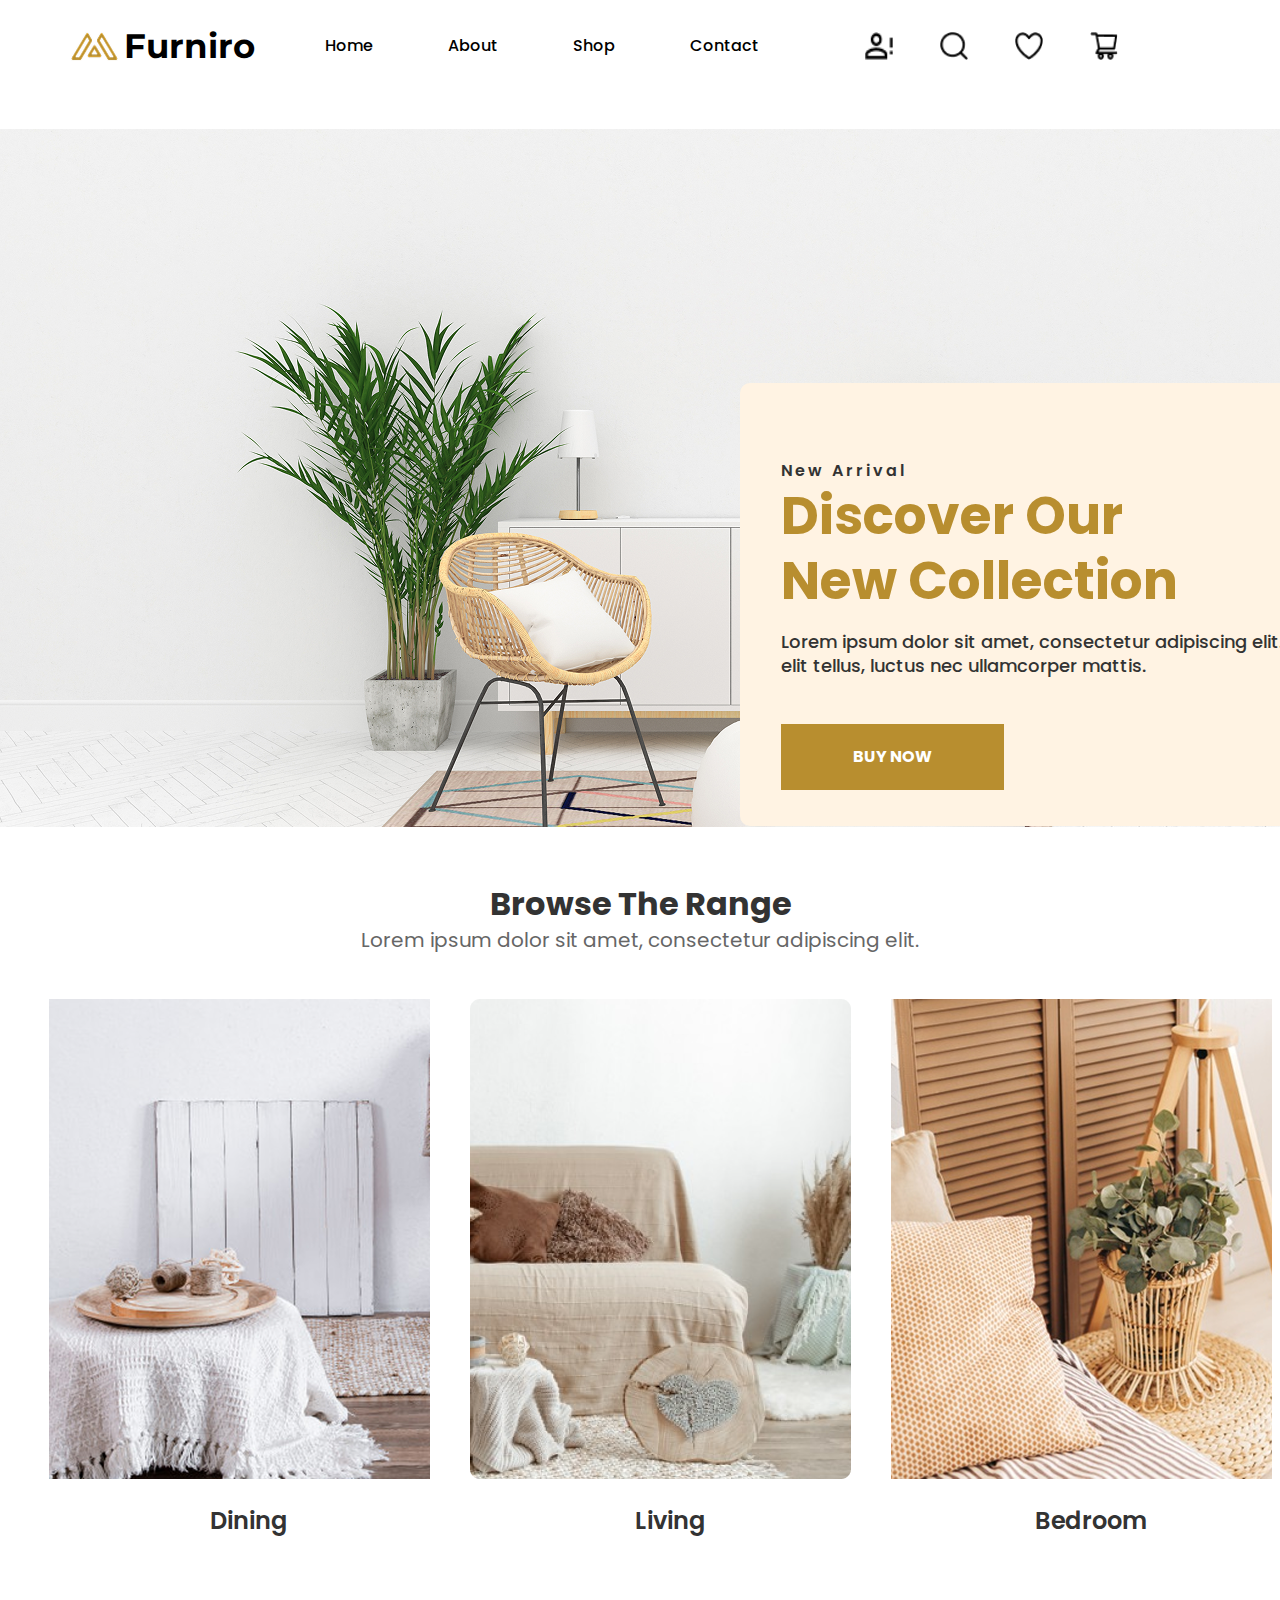
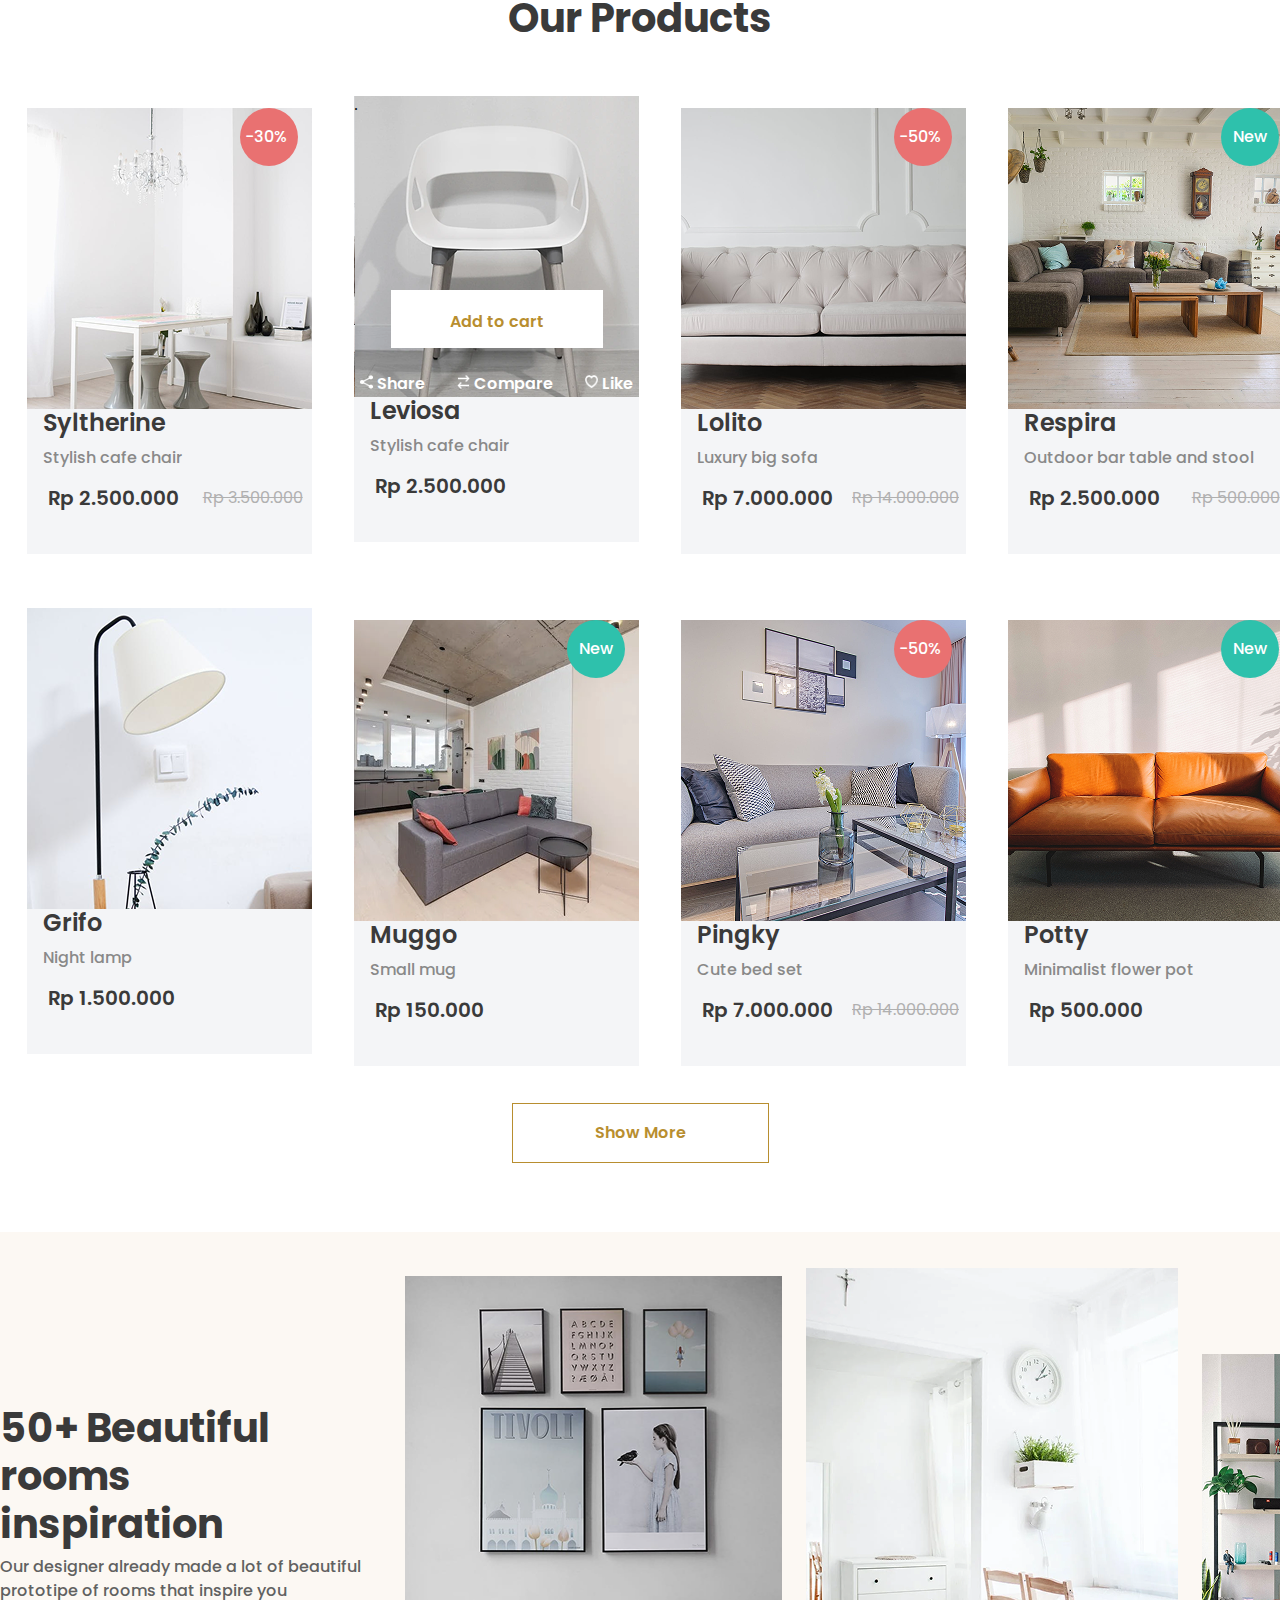
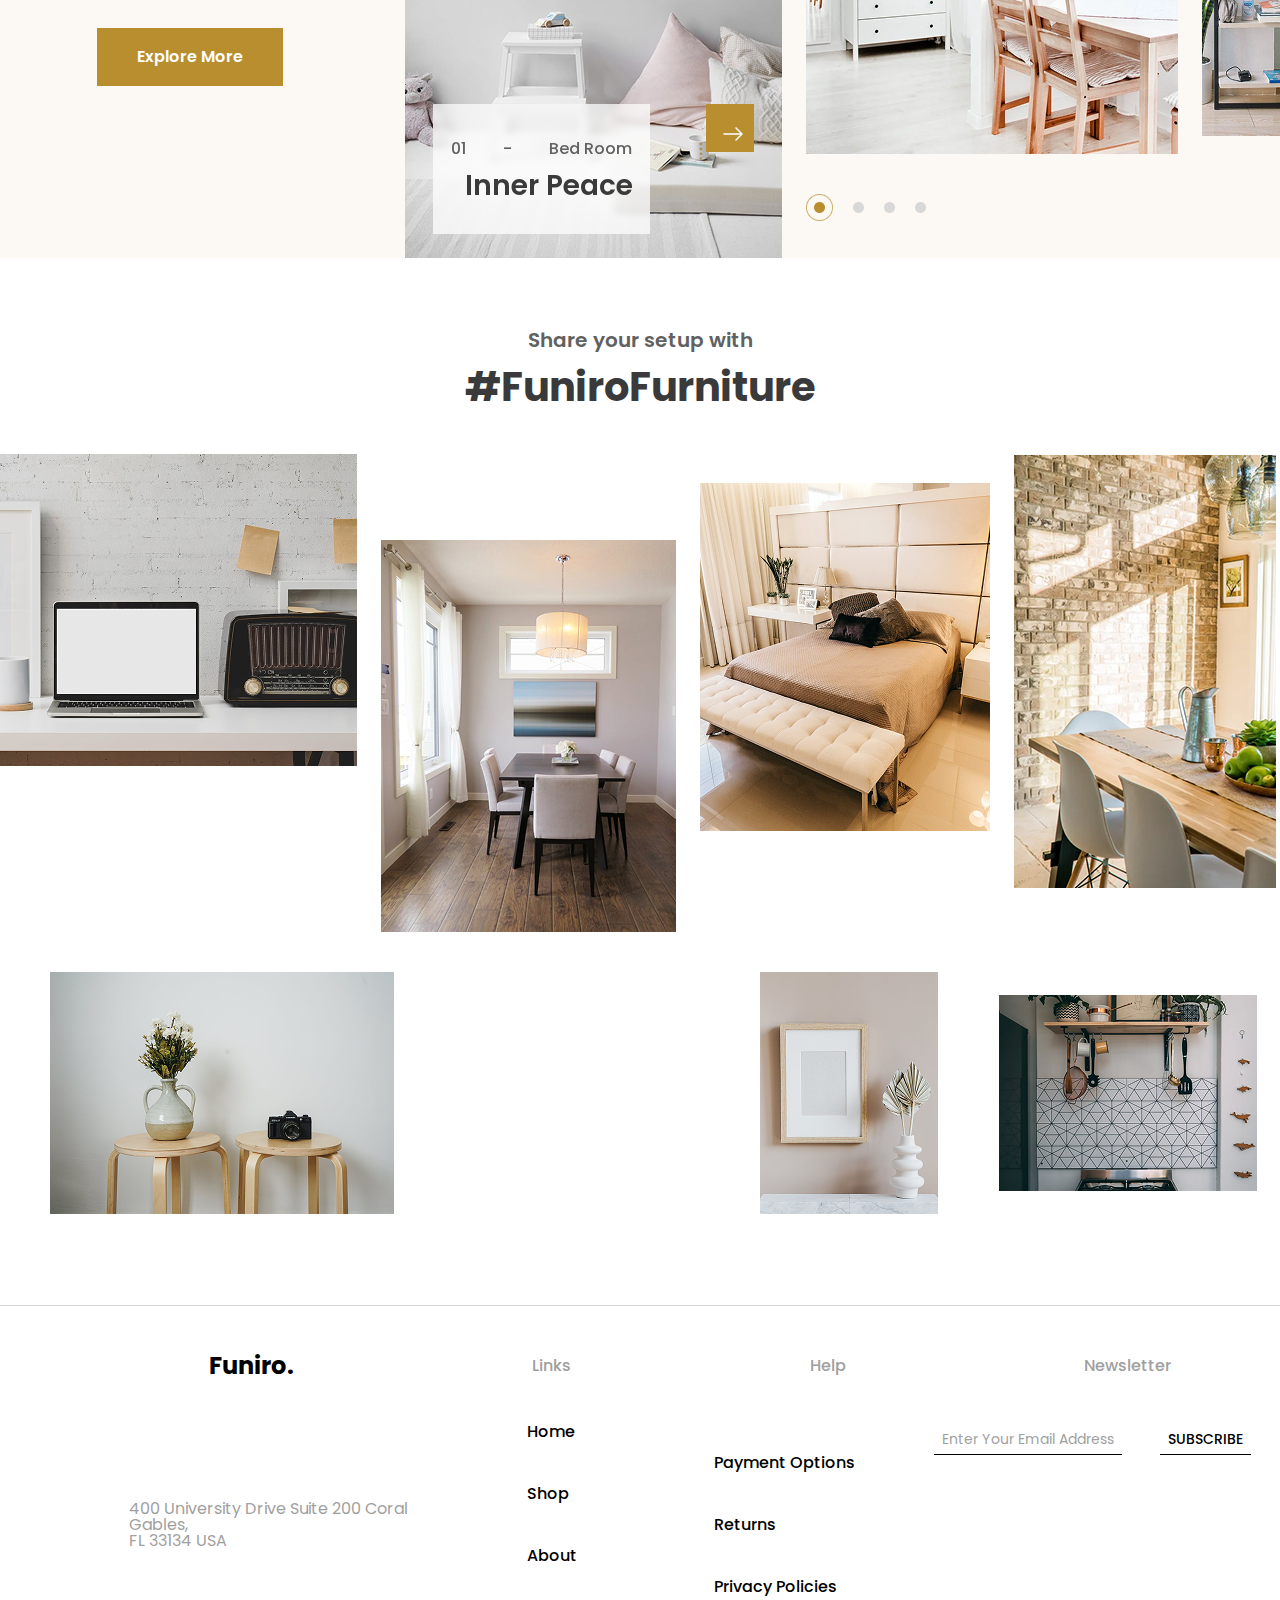
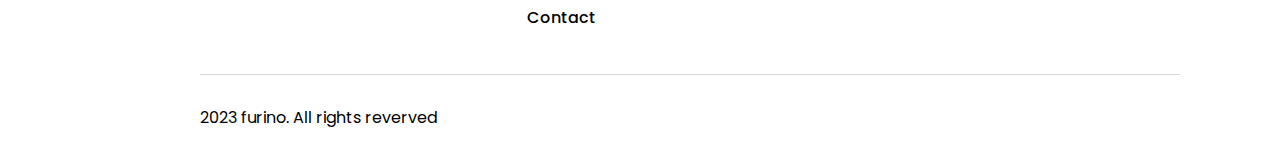
<file: index.html>
<html lang="en">
  <head>
    <meta charset="UTF-8" />
    <meta name="viewport" content="width=device-width, initial-scale=1.0" />
    <title>Furnioro</title>
    <link rel="stylesheet" href="style.css" />

    <link rel="preconnect" href="https://fonts.googleapis.com" />
    <link rel="preconnect" href="https://fonts.gstatic.com" crossorigin />
    <link
      href="https://fonts.googleapis.com/css2?family=Epilogue:ital,wght@0,100..900;1,100..900&family=Poppins:ital,wght@0,100;0,200;0,300;0,400;0,500;0,600;0,700;0,800;0,900;1,100;1,200;1,300;1,400;1,500;1,600;1,700;1,800;1,900&display=swap"
      rel="stylesheet"
    />

    <link rel="preconnect" href="https://fonts.googleapis.com" />
    <link rel="preconnect" href="https://fonts.gstatic.com" crossorigin />
    <link
      href="https://fonts.googleapis.com/css2?family=Montserrat:ital,wght@0,100..900;1,100..900&display=swap"
      rel="stylesheet"
    />
  </head>
  <body>
    <header>
      <div class="center">
        <div class="head">
          <div class="logo">
            <img src="images/Meubel House_Logos-05.png" alt="" />
            Furniro
          </div>
          <div class="navbar">
            <ul>
              <li><a href="#">Home</a></li>
              <li><a href="shop.html">About</a></li>
              <li><a href="#">Shop</a></li>
              <li><a href="#">Contact</a></li>
            </ul>
          </div>
          <div class="navicon">
            <img src="images/Vector.png" alt="" />
            <img src="images/Vector (2).png" alt="" />
            <img src="images/Vector (1).png" alt="" />
            <img src="images/Vector (3).png" alt="" />
          </div>
        </div>
      </div>
    </header>

    <section>
      <div class="center">
        <div class="sec-right">
          <br />
          <p>New Arrival</p>
          <h2>
            Discover Our
            <br />
            New Collection
          </h2>
          <h6>
            Lorem ipsum dolor sit amet, consectetur adipiscing elit. Ut
            <br />
            elit tellus, luctus nec ullamcorper mattis.
          </h6>
          <button class="section-btn">BUY Now</button>
        </div>
      </div>
    </section>

    <article>
      <div class="center1">
        <h5>Browse The Range</h5>
        <p>Lorem ipsum dolor sit amet, consectetur adipiscing elit.</p>
        <div class="article-image">
          <div class="art-image">
            <img src="images/image 106.png" alt="" />
            <p>Dining</p>
          </div>
          <div class="art-image">
            <img src="images/Image-living room.png" alt="" />
            <p>Living</p>
          </div>
          <div class="art-image">
            <img src="images/image 101.png" alt="" />
            <p>Bedroom</p>
          </div>
        </div>
      </div>
    </article>

    <aside>
      <div class="center2">
        <h5>Our Products</h5>
        <div class="products">
          <div class="product">
            <div></div>
            <div class="product-image">
              <div class="product-box">
                <p>-30%</p>
              </div>
            </div>
            <div class="product-text">
              <h4>Syltherine</h4>
              <h6>Stylish cafe chair</h6>
              <div>
                <h5>Rp 2.500.000</h5>
                <p>Rp 3.500.000</p>
              </div>
            </div>
          </div>
          <div class="product">
            <div class="product-image1">
              .
              <div class="product-boxs">
                <h5>Add to cart</h5>
              </div>
              <div class="product-bx">
                <div class="product-b">
                  <img src="images/share.png" alt="" />
                  Share
                </div>
                <div class="product-b">
                  <img src="images/compress.png" alt="" />
                  Compare
                </div>
                <div class="product-b">
                  <img src="images/heart.png" alt="" />
                  Like
                </div>
              </div>
            </div>
            <div class="product-text">
              <h4>Leviosa</h4>
              <h6>Stylish cafe chair</h6>
              <div>
                <h5>Rp 2.500.000</h5>
              </div>
            </div>
          </div>
          <div class="product">
            <div class="product-image2">
              <div class="product-box">
                <p>-50%</p>
              </div>
            </div>
            <div class="product-text">
              <h4>Lolito</h4>
              <h6>Luxury big sofa</h6>
              <div>
                <h5>Rp 7.000.000</h5>
                <p>Rp 14.000.000</p>
              </div>
            </div>
          </div>
          <div class="product">
            <div class="product-image3">
              <div class="product-box2">
                <p>New</p>
              </div>
            </div>
            <div class="product-text">
              <h4>Respira</h4>
              <h6>Outdoor bar table and stool</h6>
              <div>
                <h5>Rp 2.500.000</h5>
                <p>Rp 500.000</p>
              </div>
            </div>
          </div>
        </div>
        <div class="products">
          <div class="product">
            <div class="product-image4"></div>
            <div class="product-text">
              <h4>Grifo</h4>
              <h6>Night lamp</h6>
              <div>
                <h5>Rp 1.500.000</h5>
              </div>
            </div>
          </div>
          <div class="product">
            <div class="product-image5">
              <div class="product-box2">
                <p>New</p>
              </div>
            </div>
            <div class="product-text">
              <h4>Muggo</h4>
              <h6>Small mug</h6>
              <div>
                <h5>Rp 150.000</h5>
              </div>
            </div>
          </div>
          <div class="product">
            <div class="product-image6">
              <div class="product-box">
                <p>-50%</p>
              </div>
            </div>
            <div class="product-text">
              <h4>Pingky</h4>
              <h6>Cute bed set</h6>
              <div>
                <h5>Rp 7.000.000</h5>
                <p>Rp 14.000.000</p>
              </div>
            </div>
          </div>
          <div class="product">
            <div class="product-image7">
              <div class="product-box2">
                <p>New</p>
              </div>
            </div>
            <div class="product-text">
              <h4>Potty</h4>
              <h6>Minimalist flower pot</h6>
              <div>
                <h5>Rp 500.000</h5>
              </div>
            </div>
          </div>
        </div>
        <div class="product-more">
          <p>Show More</p>
        </div>
      </div>
    </aside>

    <summary>
      <div class="center3">
        <div class="summarys">
          <div class="summary-text">
            <h4>
              50+ Beautiful rooms
              <br />
              inspiration
            </h4>
            <p>
              Our designer already made a lot of beautiful
              <br />
              prototipe of rooms that inspire you
            </p>

            <div class="summary-texts">
              <h5>Explore More</h5>
            </div>
          </div>

          <div class="summary-image">
            <div class="summary-boxs">
              <div class="summary-box">
                <p>01</p>
                <p>-</p>
                <p>Bed Room</p>
              </div>
              <h5>Inner Peace</h5>
            </div>
            <div class="summary-bx">
              <img src="images/Right 16px.png " alt="" />
            </div>
          </div>
          <div class="summary-images">
            <div class="summary-img">
              <img src="images/Rectangle25.png" alt="" />
            </div>
            <div class="summary-ind">
              <img src="images/Indicator.png" alt="" />
            </div>
          </div>
          <!-- <div class="summary-imd">
            <img src="images/Group 13.png" alt="" class="sum-img" />
          </div> -->
          <div class="summary-imgs">
            <img src="images/Rectangle36.png" alt="" />
          </div>
        </div>
      </div>
    </summary>
    <main>
      <div class="center4">
        <p>Share your setup with</p>
        <h5>#FuniroFurniture</h5>
        <div class="main-image">
          <img src="images/Rectangle36.png" alt="" class="img1" />
          <img src="images/Rectangle38.png" alt="" class="img2" />
          <img src="images/Rectangle40.png" alt="" class="img3" />
          <img src="images/Rectangle43.png" alt="" class="img4" />
          <img src="images/Rectangle45.png" alt="" class="img5" />
        </div>
        <div class="main-image">
          <img src="images/Rectangle37.png" alt="" class="img6" />
          <img src="images/Rectangle39.png" alt="" class="img7" />
          <img src="images/Rectangle41.png" alt="" class="img8" />
          <img src="images/Rectangle44.png" alt="" class="img9" />
        </div>
      </div>
    </main>
    <footer>
      <div class="center5">
        <div class="foots">
          <div class="foos">
            <h4>Funiro.</h4>
            <p>Links</p>
            <p>Help</p>
            <p>Newsletter</p>
          </div>

          <div class="foot">
            <div>
              <p>
                400 University Drive Suite 200 Coral
                <br />
                Gables, 
                <br>
                FL 33134 USA
              </p>
            </div>
            <div>
              <ol>
                <li>Home</li>
                <li>Shop</li>
                <li>About</li>
                <li>Contact</li>
              </ol>
            </div>
            <div>
              <ol>
                <li>Payment Options</li>
                <li>Returns</li>
                <li>Privacy Policies</li>
              </ol>
            </div>
            <div class="news">
              <h6>Enter Your Email Address</h6>
              <h5>SUBSCRIBE</h5>
            </div>
          </div>
          <div class="footed">
            <p>2023 furino. All rights reverved</p>
          </div>
        </div>
      </div>
    </footer>
  </body>
</html>
</file>
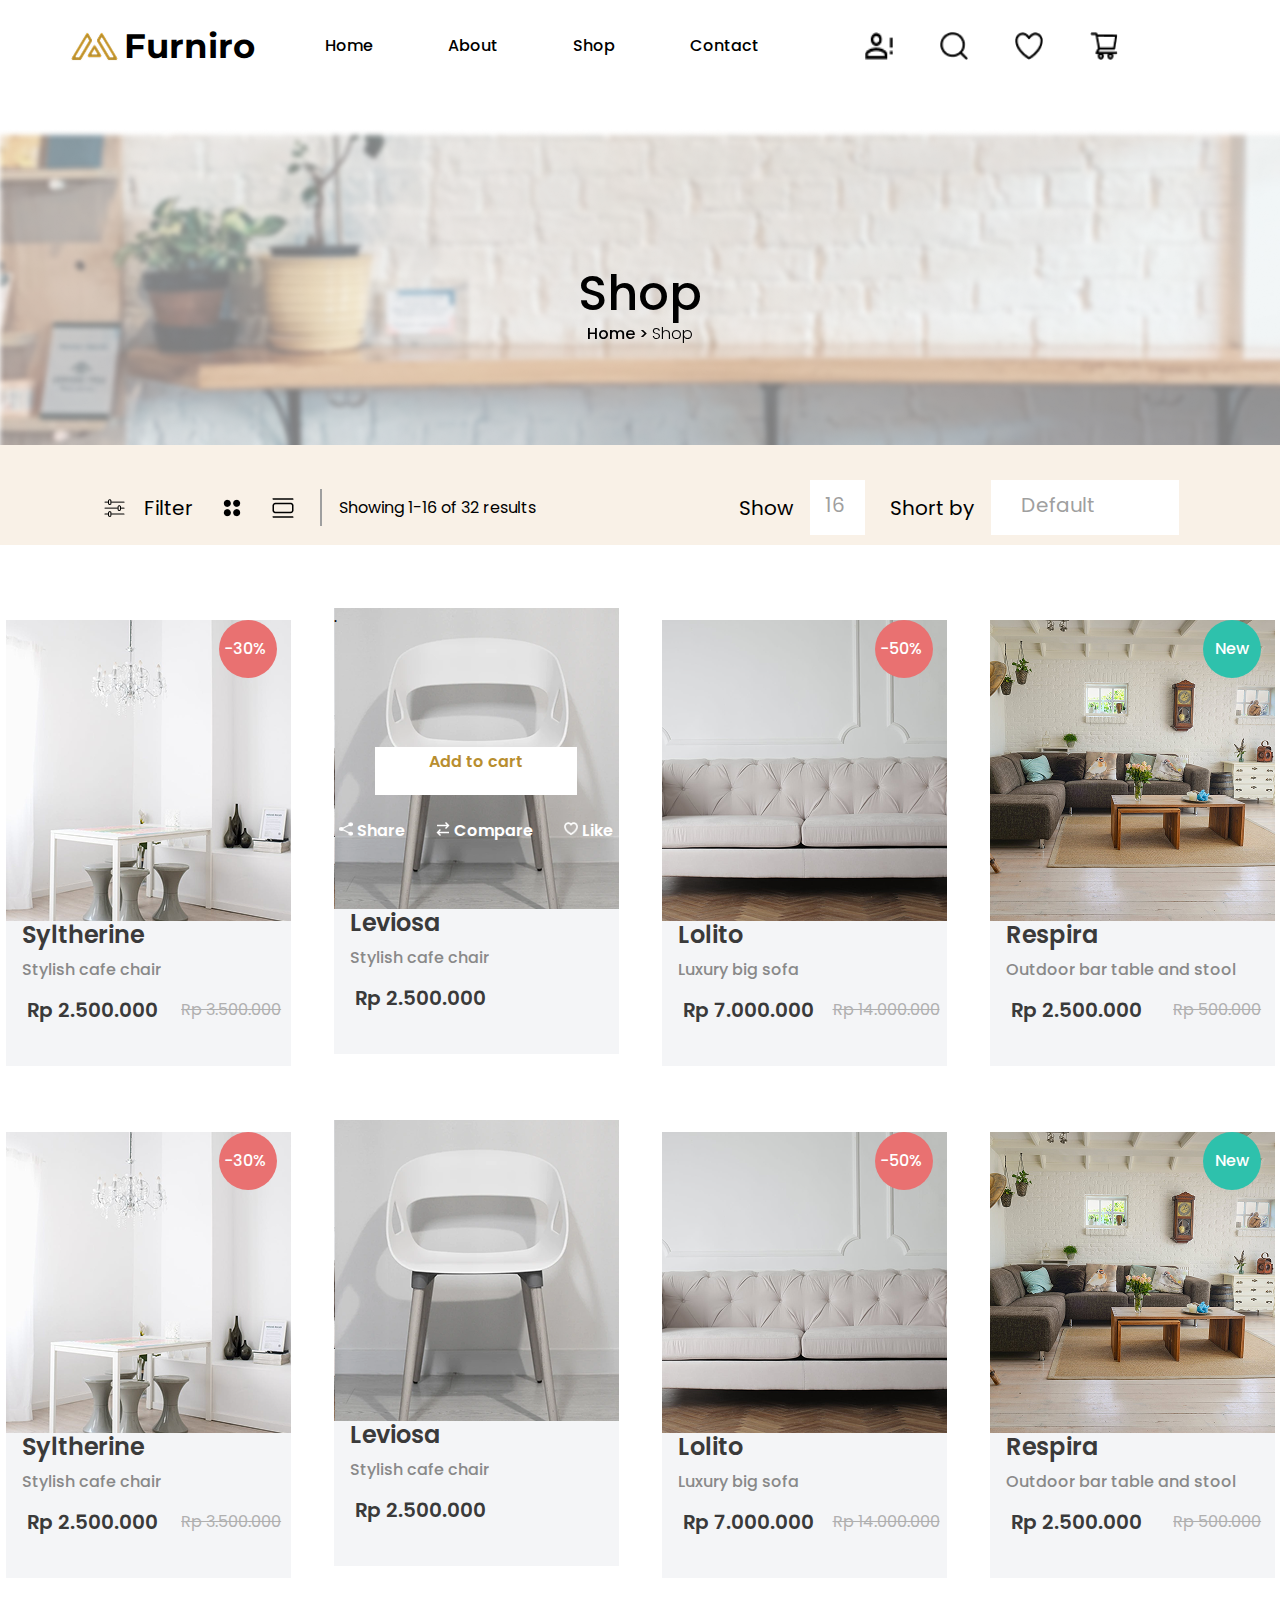
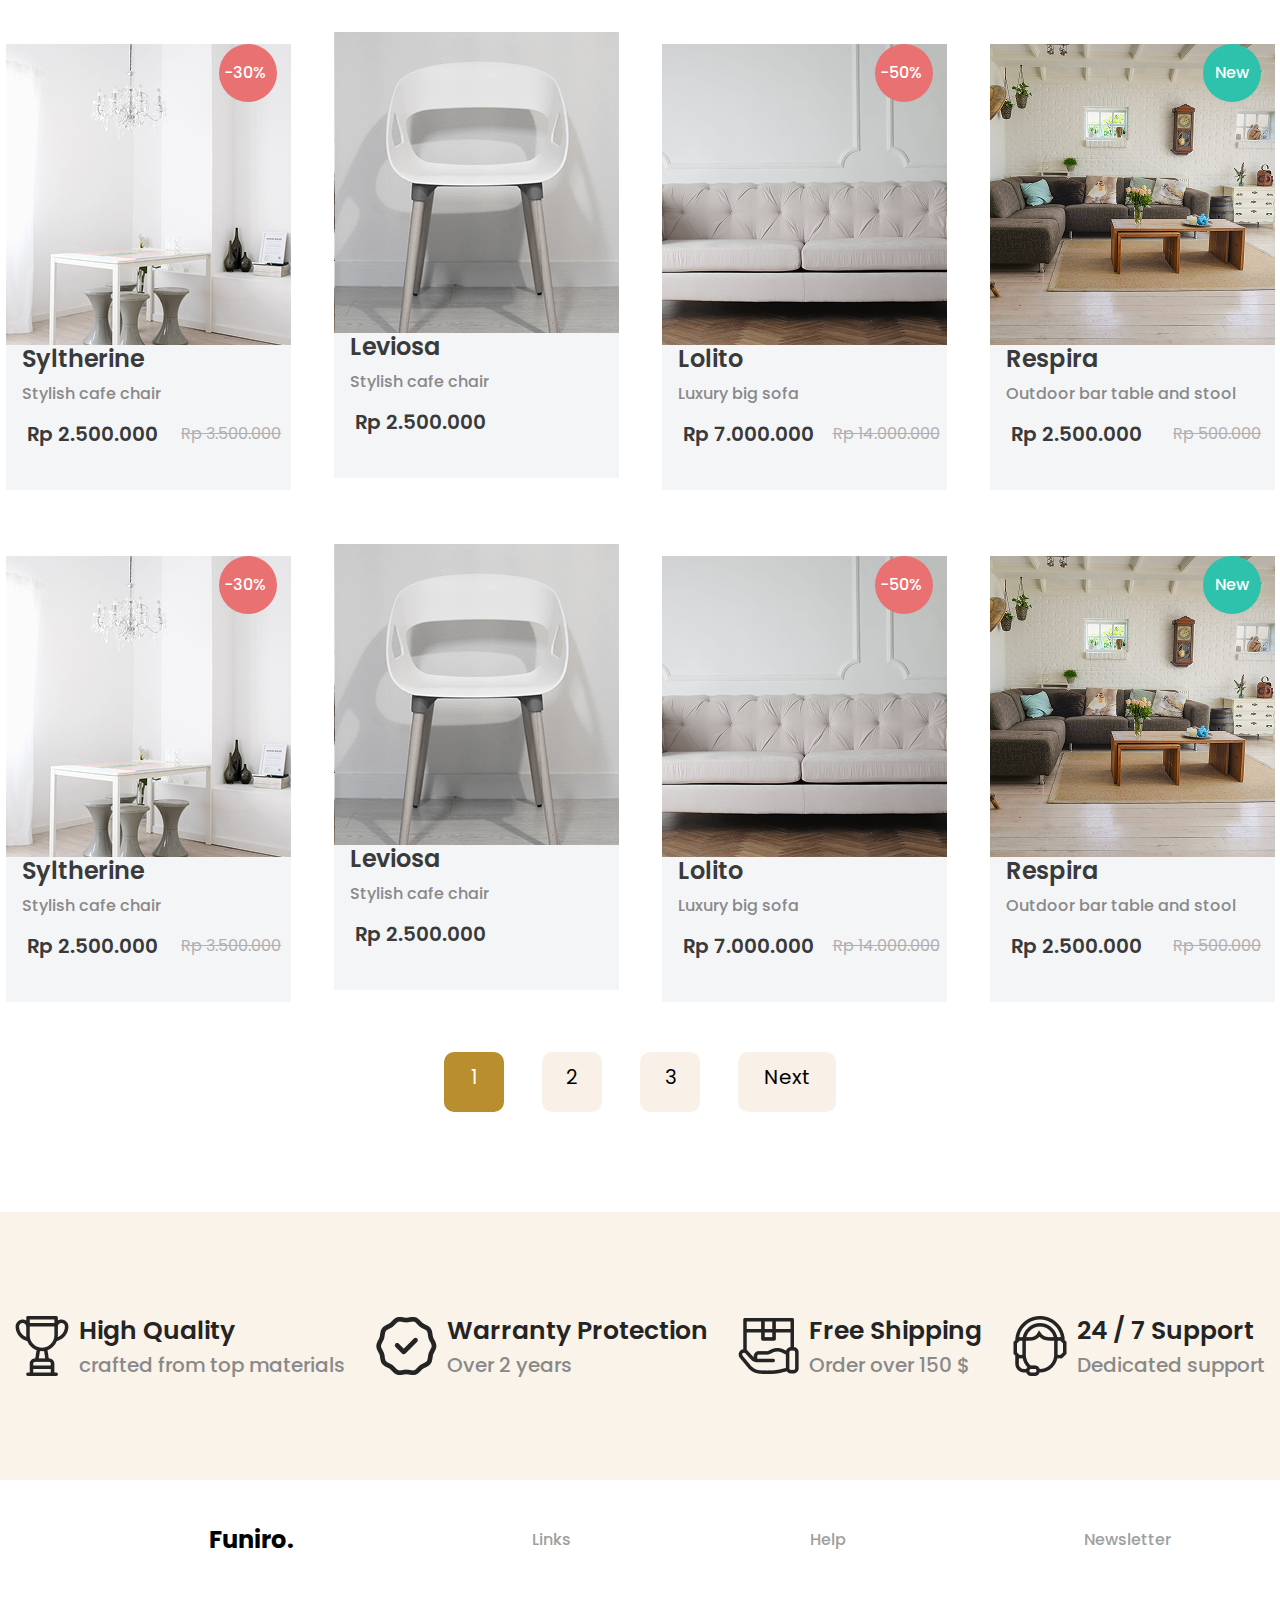
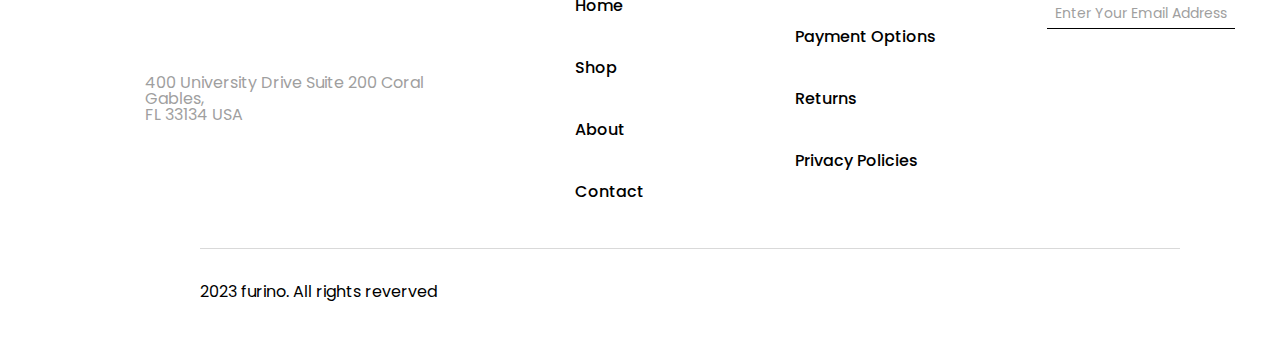
<file: shop.html>
<html lang="en">
  <head>
    <meta charset="UTF-8" />
    <meta name="viewport" content="width=device-width, initial-scale=1.0" />
    <title>Furnioro</title>
    <link rel="stylesheet" href="styles.css" />

    <link rel="preconnect" href="https://fonts.googleapis.com" />
    <link rel="preconnect" href="https://fonts.gstatic.com" crossorigin />
    <link
      href="https://fonts.googleapis.com/css2?family=Epilogue:ital,wght@0,100..900;1,100..900&family=Poppins:ital,wght@0,100;0,200;0,300;0,400;0,500;0,600;0,700;0,800;0,900;1,100;1,200;1,300;1,400;1,500;1,600;1,700;1,800;1,900&display=swap"
      rel="stylesheet"
    />

    <link rel="preconnect" href="https://fonts.googleapis.com" />
    <link rel="preconnect" href="https://fonts.gstatic.com" crossorigin />
    <link
      href="https://fonts.googleapis.com/css2?family=Montserrat:ital,wght@0,100..900;1,100..900&display=swap"
      rel="stylesheet"
    />
  </head>
  <body>
     <div class="center">
    <header>

        <div class="head">
          <div class="logo">
            <img src="images/Meubel House_Logos-05.png" alt="" />
            Furniro
          </div>
          <div class="navbar">
            <ul>
              <li><a href="#">Home</a></li>
              <li><a href="#">About</a></li>
              <li><a href="#">Shop</a></li>
              <li><a href="#">Contact</a></li>
            </ul>
          </div>
          <div class="navicon">
            <img src="images/Vector.png" alt="" />
            <img src="images/Vector (2).png" alt="" />
            <img src="images/Vector (1).png" alt="" />
            <img src="images/Vector (3).png" alt="" />
          </div>
        </div>
      </div>
    </header>
      <div class="center">
    <section>
      
        <div class="sect">
          <h5>Shop</h5>
          <div class="shops">
            <h6>Home > <span>Shop</span></h6>
          </div>
        </div>
      </div>
    </section>
      <div class="center">
    <article>
 
        <div class="filter">
          <div class="filters">
            <div class="filt">
              <div>
                <img
                  src="images/system-uicons_filtering.png"
                  alt=""
                  class="filt1"
                />
              </div>
              <div>
                <h5>Filter</h5>
              </div>
            </div>

            <div class="filt2">
              <img src="images/ci_grid-big-round.png" alt="" />
            </div>
            <div class="filt3">
              <img src="images/bi_view-list.png" alt="" />
            </div>

            <div class="filt">
              <div class="filt4">
                <img src="images/Line 5.png " alt="" />
              </div>
              <div>
                <p>Showing 1-16 of 32 results</p>
              </div>
            </div>
          </div>

          <div class="filters">
            <div class="filt">
              <h5>Show</h5>
              <div class="filts1">
                <h5>16</h5>
              </div>
            </div>
            <div class="filt">
              <h5>Short by</h5>
              <div class="filts2">
                <h5>Default</h5>
              </div>
            </div>
          </div>
        </div>
      </div>
    </article>
   <div class="center">
    <aside>
    
        <div class="products">
          <div class="product">
            <div></div>
            <div class="product-image">
              <div class="product-box">
                <p>-30%</p>
              </div>
            </div>
            <div class="product-text">
              <h4>Syltherine</h4>
              <h6>Stylish cafe chair</h6>
              <div>
                <h5>Rp 2.500.000</h5>
                <p>Rp 3.500.000</p>
              </div>
            </div>
          </div>
          <div class="product">
            <div class="product-image1">
              .
              <div class="product-boxs">
                <h5>Add to cart</h5>
              </div>
              <div class="product-bx">
                <div class="product-b">
                  <img src="images/share.png" alt="" />
                  Share
                </div>
                <div class="product-b">
                  <img src="images/compress.png" alt="" />
                  Compare
                </div>
                <div class="product-b">
                  <img src="images/heart.png" alt="" />
                  Like
                </div>
              </div>
            </div>
            <div class="product-text">
              <h4>Leviosa</h4>
              <h6>Stylish cafe chair</h6>
              <div>
                <h5>Rp 2.500.000</h5>
              </div>
            </div>
          </div>
          <div class="product">
            <div class="product-image2">
              <div class="product-box">
                <p>-50%</p>
              </div>
            </div>
            <div class="product-text">
              <h4>Lolito</h4>
              <h6>Luxury big sofa</h6>
              <div>
                <h5>Rp 7.000.000</h5>
                <p>Rp 14.000.000</p>
              </div>
            </div>
          </div>
          <div class="product">
            <div class="product-image3">
              <div class="product-box2">
                <p>New</p>
              </div>
            </div>
            <div class="product-text">
              <h4>Respira</h4>
              <h6>Outdoor bar table and stool</h6>
              <div>
                <h5>Rp 2.500.000</h5>
                <p>Rp 500.000</p>
              </div>
            </div>
          </div>
        </div>
        <div class="products">
          <div class="product">
            <div></div>
            <div class="product-image">
              <div class="product-box">
                <p>-30%</p>
              </div>
            </div>
            <div class="product-text">
              <h4>Syltherine</h4>
              <h6>Stylish cafe chair</h6>
              <div>
                <h5>Rp 2.500.000</h5>
                <p>Rp 3.500.000</p>
              </div>
            </div>
          </div>
          <div class="product">
            <div class="product-image1"></div>
            <div class="product-text">
              <h4>Leviosa</h4>
              <h6>Stylish cafe chair</h6>
              <div>
                <h5>Rp 2.500.000</h5>
              </div>
            </div>
          </div>
          <div class="product">
            <div class="product-image2">
              <div class="product-box">
                <p>-50%</p>
              </div>
            </div>
            <div class="product-text">
              <h4>Lolito</h4>
              <h6>Luxury big sofa</h6>
              <div>
                <h5>Rp 7.000.000</h5>
                <p>Rp 14.000.000</p>
              </div>
            </div>
          </div>
          <div class="product">
            <div class="product-image3">
              <div class="product-box2">
                <p>New</p>
              </div>
            </div>
            <div class="product-text">
              <h4>Respira</h4>
              <h6>Outdoor bar table and stool</h6>
              <div>
                <h5>Rp 2.500.000</h5>
                <p>Rp 500.000</p>
              </div>
            </div>
          </div>
        </div>
        <div class="products">
          <div class="product">
            <div></div>
            <div class="product-image">
              <div class="product-box">
                <p>-30%</p>
              </div>
            </div>
            <div class="product-text">
              <h4>Syltherine</h4>
              <h6>Stylish cafe chair</h6>
              <div>
                <h5>Rp 2.500.000</h5>
                <p>Rp 3.500.000</p>
              </div>
            </div>
          </div>
          <div class="product">
            <div class="product-image1"></div>
            <div class="product-text">
              <h4>Leviosa</h4>
              <h6>Stylish cafe chair</h6>
              <div>
                <h5>Rp 2.500.000</h5>
              </div>
            </div>
          </div>
          <div class="product">
            <div class="product-image2">
              <div class="product-box">
                <p>-50%</p>
              </div>
            </div>
            <div class="product-text">
              <h4>Lolito</h4>
              <h6>Luxury big sofa</h6>
              <div>
                <h5>Rp 7.000.000</h5>
                <p>Rp 14.000.000</p>
              </div>
            </div>
          </div>
          <div class="product">
            <div class="product-image3">
              <div class="product-box2">
                <p>New</p>
              </div>
            </div>
            <div class="product-text">
              <h4>Respira</h4>
              <h6>Outdoor bar table and stool</h6>
              <div>
                <h5>Rp 2.500.000</h5>
                <p>Rp 500.000</p>
              </div>
            </div>
          </div>
        </div>
        <div class="products">
          <div class="product">
            <div></div>
            <div class="product-image">
              <div class="product-box">
                <p>-30%</p>
              </div>
            </div>
            <div class="product-text">
              <h4>Syltherine</h4>
              <h6>Stylish cafe chair</h6>
              <div>
                <h5>Rp 2.500.000</h5>
                <p>Rp 3.500.000</p>
              </div>
            </div>
          </div>
          <div class="product">
            <div class="product-image1"></div>
            <div class="product-text">
              <h4>Leviosa</h4>
              <h6>Stylish cafe chair</h6>
              <div>
                <h5>Rp 2.500.000</h5>
              </div>
            </div>
          </div>
          <div class="product">
            <div class="product-image2">
              <div class="product-box">
                <p>-50%</p>
              </div>
            </div>
            <div class="product-text">
              <h4>Lolito</h4>
              <h6>Luxury big sofa</h6>
              <div>
                <h5>Rp 7.000.000</h5>
                <p>Rp 14.000.000</p>
              </div>
            </div>
          </div>
          <div class="product">
            <div class="product-image3">
              <div class="product-box2">
                <p>New</p>
              </div>
            </div>
            <div class="product-text">
              <h4>Respira</h4>
              <h6>Outdoor bar table and stool</h6>
              <div>
                <h5>Rp 2.500.000</h5>
                <p>Rp 500.000</p>
              </div>
            </div>
          </div>
        </div>

        <div class="product-more">
          <div class="more1">
            <p>1</p>
          </div>
          <div class="more">
            <p>2</p>
          </div>
          <div class="more">
            <p>3</p>
          </div>
          <div class="next">
            <p>Next</p>
          </div>
        </div>
      </div>
    </aside>
 <div class="center">
    <main>
     
        <div class="mains">
          <div class="mained">
            <div><img src="images/Group.png" alt="" /></div>
            <div>
              <h5>High Quality</h5>
              <p>crafted from top materials</p>
            </div>
          </div>
          <div class="mained">
            <div><img src="images/Vector (4).png" alt="" /></div>
            <div>
              <h5>Warranty Protection</h5>
              <p>Over 2 years</p>
            </div>
          </div>
          <div class="mained">
            <div><img src="images/Vector (6).png" alt="" /></div>
            <div>
              <h5>Free Shipping</h5>
              <p>Order over 150 $</p>
            </div>
          </div>
          <div class="mained">
            <div><img src="images/Vector (7).png" alt="" /></div>
            <div>
              <h5>24 / 7 Support</h5>
              <p>Dedicated support</p>
            </div>
          </div>
        </div>
      </div>
    </main>
      <div class="center">
    <footer>
    
        <div class="foots">
          <div class="foos">
            <h4>Funiro.</h4>
            <p>Links</p>
            <p>Help</p>
            <p>Newsletter</p>
          </div>

          <div class="foot">
            <div>
              <p>
                400 University Drive Suite 200 Coral
                <br />
                Gables,
                <br />
                FL 33134 USA
              </p>
            </div>
            <div>
              <ol>
                <li>Home</li>
                <li>Shop</li>
                <li>About</li>
                <li>Contact</li>
              </ol>
            </div>
            <div>
              <ol>
                <li>Payment Options</li>
                <li>Returns</li>
                <li>Privacy Policies</li>
              </ol>
            </div>
            <div class="news">
              <h6>Enter Your Email Address</h6>
              <!-- <h5>SUBSCRIBE</h5> -->
            </div>
          </div>
          <div class="footed">
            <p>2023 furino. All rights reverved</p>
          </div>
        </div>
      </div>
    </footer>
  </body>
</html>
</file>
<file: style.css>
* {
  padding: auto;
  margin: auto;
}

:root {
  --white: #ffffff;
  --brown: #333333;
  --black: #000000;
  --gray: #9f9f9f;
  --gray1: #3a3a3a;
  --gray2: #616161;
  --gray3: #898989;
  --gray4: #b0b0b0;
  --gold: #b88e2f;
  --red: #e97171;
  --green: #2ec1ac;
  --max-width: 1440px;
}

.center {
  margin-left: auto;
  margin-right: auto;
  max-width: var(--max-width);
}

header {
  background: var(--white);
  max-width: var(--max-width);
  height: 100px;
}

.head {
  max-width: 1286px;
  display: flex;
  justify-content: space-between;
  margin-top: 29px;
  margin-left: 54px;
  margin-right: 100px;
  opacity: 1;
}

.logo {
  font-family: Montserrat;
  font-weight: 700;
  font-size: 34px;
  line-height: 100%;
  letter-spacing: 0px;
  color: var(--black);
  opacity: 1;
  gap: 5px;
  display: flex;
}

.logo img {
  width: 50;
  height: 32;
  opacity: 1;
}
ul {
  display: flex;
  flex-direction: row;

  opacity: 1;
}

li {
  list-style: none;
}
a {
  text-decoration: none;
  font-family: Poppins;
  font-weight: 500;
  font-style: Medium;
  font-size: 16px;
  line-height: 100%;
  letter-spacing: 0%;
  color: var(--black);
  margin-right: 75px;
}
.navicon {
  display: flex;
  flex-direction: row;
  justify-content: space-between;
}
.navicon img {
  width: 28px;
  height: 28px;
  color: var(--black);
  margin-right: 47px;
  opacity: 1;
}

section {
  opacity: 1;
  max-width: var(--max-width);
  padding: 1px;
  background-image: url(images/scandinavian-interior-mockup-wall-decal-background\ 1.png);
}
.sec-right {
  opacity: 1;
  margin-left: 739px;
  margin-right: 58px;
  background-color: #fff3e3;
  width: 643px;
  height: 443px;
  margin-top: 253px;
  border-radius: 10px;
}

.sec-right p {
  font-family: Poppins;
  font-weight: 600;
  font-size: 16px;
  margin-bottom: 4px;
  line-height: 100%;
  letter-spacing: 3px;
  color: var(--brown);
  margin-left: 41px;
  margin-top: 62px;
}
.sec-right h2 {
  font-family: Poppins;
  font-weight: 700;
  font-size: 52px;
  line-height: 65px;
  letter-spacing: 0px;
  color: var(--gold);
  margin-left: 41px;
}

.sec-right h6 {
  font-family: Poppins;
  font-weight: 500;
  font-size: 18px;
  line-height: 24px;
  letter-spacing: 0px;
  color: var(--brown);
  margin-top: 17px;
  margin-left: 41px;
}

.sec-right button {
  padding-top: 25px;
  padding-right: 72px;
  padding-bottom: 25px;
  padding-left: 72px;
  gap: 10px;
  font-family: Poppins;
  font-weight: 700;
  font-size: 16px;
  color: var(--white);
  background-color: var(--gold);
  line-height: 100%;
  letter-spacing: 0px;
  text-transform: uppercase;
  margin-bottom: 37px;
  margin-top: 46px;
  margin-left: 41px;
  border: none;
  cursor: pointer;
}
article {
  margin-top: 56.47px;
  max-width: 1183px;
  
}
.center1 {
  margin-left: auto;
  margin-right: auto;
  max-width: 1183px;
}
article h5 {
  font-family: Poppins;
  font-weight: 700;
  font-size: 32px;
  line-height: 100%;
  text-align: center;
  letter-spacing: 0px;
  color: var(--brown);
  padding: 5px;
}
article p {
  font-family: Poppins;
  font-weight: 400;
  font-size: 20px;
  line-height: 100%;
  letter-spacing: 0px;
  text-align: center;
  color: #666666;
  margin-top: 5px;
}
.article-image {
  margin-top: 48.29px;
  display: flex;
  justify-content: space-between;

  gap: 20px;
}
.art-image img {
  width: 381px;
  height: 480px;
  margin-right: 20px;
  opacity: 1;
}
.art-image p {
  font-family: Poppins;
  font-weight: 600;
  font-size: 24px;
  line-height: 100%;
  letter-spacing: 0px;
  text-align: center;
  color: var(--brown);
  margin-top: 30px;
}

aside {
  margin-top: 56px;
  max-width: 1236px;

  margin-bottom: 69px;
}
.center2 {
  margin-left: auto;
  margin-right: auto;
  max-width: 1236px;
}
aside h5 {
  color: var(--gray1);
  padding: 5px;
  font-family: Poppins;
  font-weight: 700;
  font-size: 40px;
  line-height: 120%;
  letter-spacing: 0%;
  text-align: center;
}
.products {
  margin-top: 32px;
  display: flex;
  justify-content: space-between;
  gap: 32px;
}
.product {
  padding: 5px;
}

.product-image {
  background: url(images/Images.png);
  width: 285px;
  height: 301px;
  opacity: 1;
}

.product-image1 {
  background: url(images/image2.png);
  width: 285px;
  height: 301px;
  opacity: 1;
}
.product-boxs {
  width: 202px;
  height: 48;
  opacity: 1;
  background-color: var(--white);
  opacity: 1;
  margin-top: 176px;
  text-align: center;
  padding: 5px;
}

.product-boxs h5 {
  font-family: Poppins;
  font-weight: 600;
  font-size: 16px;
  color: var(--gold);
  letter-spacing: 0%;
  margin-block: 12px;
  text-align: center;
}
.product-bx {
  display: flex;
  gap: 20px;
  justify-content: space-between;
}
.product-b {
  color: var(--white);
  font-family: Poppins;
  font-weight: 600;
  font-size: 16px;
  line-height: 150%;
  letter-spacing: 0%;
  margin-top: 24px;
}
.product-b img {
  width: 13.1px;
  height: 14;
  opacity: 1;
}
.product-image2 {
  background: url(images/image3.png);
  width: 285px;
  height: 301px;
  opacity: 1;
}
.product-image3 {
  background: url(images/image1.png);
  width: 285px;
  height: 301px;
  opacity: 1;
}
.product-image4 {
  background: url(images/image9.png);
  width: 285px;
  height: 301px;
  opacity: 1;
}
.product-image5 {
  background: url(images/image6.png);
  width: 285px;
  height: 301px;
  opacity: 1;
}
.product-image6 {
  background: url(images/image7.png);
  width: 285px;
  height: 301px;
  opacity: 1;
}
.product-image7 {
  background: url(images/image8.png);
  width: 285px;
  height: 301px;
  opacity: 1;
}
.product-box {
  width: 48;
  height: 48;
  background-color: var(--red);
  opacity: 1;
  margin-top: 24px;
  margin-left: 213px;
  border-radius: 50%;
  padding: 5px;
}
.product-box2 {
  width: 48;
  height: 48;
  background-color: var(--green);
  opacity: 1;
  margin-top: 24px;
  margin-left: 213px;
  border-radius: 50%;
  padding: 5px;
}
.product-box p {
  margin-block: 12px;
  font-family: Poppins;
  font-weight: 500;
  font-size: 16px;
  color: var(--white);
  line-height: 150%;
  letter-spacing: 0%;
  opacity: 1;
}
.product-box2 p {
  font-family: Poppins;
  font-weight: 500;
  text-align: center;
  align-items: center;
  font-size: 16px;
  color: var(--white);
  line-height: 150%;
  letter-spacing: 0%;
  opacity: 1;
  margin-top: 12px;
}
.product-text {
  width: 285;
  height: 145;
  background-color: #f4f5f7;
  opacity: 1;
}
.product-text h4 {
  font-family: Poppins;
  font-weight: 600;
  font-size: 24px;
  line-height: 120%;
  letter-spacing: 0%;
  text-align: left;
  color: var(--gray1);
  margin-left: 16px;
  /* margin-top: 16px; */
}
.product-text h6 {
  font-family: Poppins;
  font-weight: 500;
  font-size: 16px;
  color: var(--gray3);
  line-height: 150%;
  letter-spacing: 0%;
  margin-left: 16px;
  margin-top: 8px;
}
.product-text h5 {
  font-family: Poppins;
  font-weight: 600;
  font-size: 20px;
  color: var(--gray1);
  line-height: 150%;
  letter-spacing: 0%;
  margin-left: 16px;
}
.product-text p {
  font-family: Poppins;
  font-weight: 400;
  font-size: 16px;
  color: var(--gray4);
  line-height: 150%;
  letter-spacing: 0%;
  text-decoration: line-through;
}
.product-text div {
  margin-top: 8px;
  justify-content: space-between;
  display: flex;
}
.product-more {
  color: var(--gold);
  border: 1px solid var(--gold);
  background-color: var(--white);
  width: 245;
  opacity: 1;
  padding: 5px;
  margin-top: 32px;
  border-width: 1px;
}
.product-more p {
  text-align: center;
  align-items: center;
  font-family: Poppins;
  font-weight: 600;
  font-size: 16px;
  line-height: 150%;
  letter-spacing: 0%;
  margin-block: 12px;
}
summary {
  background-color: #fcf8f3;
  margin-top: 69px;
  max-width: 1760px;

}
.center3 {
  margin-left: auto;
  margin-right: auto;
  max-width: 1760px;
}
.summarys {
  display: flex;
  justify-content: space-between;
  gap: 24px;
}
.summary-text h4 {
  font-family: Poppins;
  font-weight: 700;
  font-size: 40px;
  color: var(--gray1);
  line-height: 120%;
  letter-spacing: 0%;
}
.summary-text p {
  font-family: Poppins;
  font-weight: 500;
  font-size: 16px;
  color: var(--gray2);
  line-height: 150%;
  letter-spacing: 0%;
  margin-top: 7px;
}
.summary-texts {
  width: 176;
  height: 48;
  opacity: 1;
  background-color: var(--gold);
  opacity: 1;
  margin-top: 25px;
  text-align: center;
  padding: 5px;
}
.summary-texts h5 {
  font-family: Poppins;
  font-weight: 600;
  font-size: 16px;
  color: var(--white);
  line-height: 150%;
  letter-spacing: 0%;
  margin-block: 12px;
}
.summary-image {
  background: url(images/Rectangle24.png);
  width: 404;
  height: 582;
  opacity: 1;
  display: flex;
  margin-top: 44px;
}
.summary-boxs {
  width: 217;
  height: 130;
  background-color: #ffffffb8;
  opacity: 1;
  backdrop-filter: blur(3px);
  margin-top: 428px;
}
.summary-box {
  display: flex;
  justify-content: space-between;
}
.summary-box p {
  font-family: Poppins;
  font-weight: 500;
  font-size: 16px;
  color: var(--gray2);
  letter-spacing: 0%;
  margin-top: 32px;
}
.summary-boxs h5 {
  font-family: Poppins;
  font-weight: 600;
  font-size: 28px;
  color: var(--gray1);
  line-height: 120%;
  letter-spacing: 0%;
  margin-top: 8px;
  margin-left: 32px;
}
.summary-bx {
  width: 48;
  height: 48;
  background-color: var(--gold);
  opacity: 1;
  top: 3317px;
  left: 805px;
  /* padding: 5px; */
  margin-top: 428px;
}
.summary-bx img {
  margin-block: 18px;
  margin-inline: 15px;
}

.summary-img {
  width: 372;
  height: 486;
  opacity: 1;
}

.summary-ind {
  margin-top: 40px;
}
main {
  margin-top: 67px;
 
  max-width: 1799px;



}
.center4 {
  margin-left: auto;
  margin-right: auto;
  max-width: 1760px;
}
main p {
  font-family: Poppins;
  font-weight: 600;
  font-size: 20px;
  color: var(--gray2);
  line-height: 150%;
  letter-spacing: 0%;
  text-align: center;
}
main h5 {
  margin-top: 8px;
  font-family: Poppins;
  font-weight: 700;
  font-size: 40px;
  color: var(--gray1);
  line-height: 120%;
  letter-spacing: 0%;
  text-align: center;
}
.main-image {
  display: flex;
  gap: 16px;
}
.img1 {
  opacity: 1;
  top: 3559px;
  margin-left: -196px;
}
.img1 img {
  width: 274;
  height: 382;
}
.img2 {
  opacity: 1;
  margin-top: 43px;
}
.img2 img {
  width: 451;
  height: 312;
}
.img3 {
  opacity: 1;
  margin-top: 129px;
}
.img3 img {
  width: 295;
  height: 392;
}
.img4 {
  opacity: 1;
  margin-top: 72px;
}
.img4 img {
  width: 290;
  height: 348;
}
.img5 {
  opacity: 1;
}
.img5 img {
  width: 425;
  height: 433;
}
.img6 {
  opacity: 1;
  margin-left: -196px;
}
.img6 img {
  width: 381;
  height: 323;
}
.img7 {
  opacity: 1;
}
.img7 img {
  width: 344;
  height: 242;
}
.img8 {
  opacity: 1;
  margin-left: 327px;
}
.img8 img {
  width: 178;
  height: 242;
}
.img9 {
  opacity: 1;
}
.img9 img {
  width: 258;
  height: 196;
}
footer {
  max-width: 1440px;
  
  border-top: 1px solid #0000002b;
  margin-top: 50px;
}
.center5 {
  margin-left: auto;
  margin-right: auto;
  max-width: 1440px;
}
.foots {
  margin-left: 100px;
  margin-top: 48px;
}
.foos {
  display: flex;
  justify-content: space-between;
  gap: 20px;
}

.foos h4 {
  font-family: Poppins;
  font-weight: 700;
  font-size: 24px;
  color: var(--black);
  line-height: 100%;
  letter-spacing: 0%;
}
.foos p {
  font-family: Poppins;
  font-weight: 500;
  font-style: Medium;
  font-size: 16px;
  color: var(--gray);
  line-height: 100%;
  letter-spacing: 0%;
}
.foot {
  display: flex;
  justify-content: space-between;
  gap: 20px;

}
.foot p {
  font-family: Poppins;
  font-weight: 400;
  font-style: Regular;
  font-size: 16px;
  color: var(--gray);
  line-height: 100%;
  letter-spacing: 0%;
  margin-top: 46px;
}

.foot li {
  font-family: Poppins;
  font-weight: 500;
  font-style: Medium;
  font-size: 16px;
  color: var(--black);
  line-height: 100%;
  letter-spacing: 0%;
  margin-top: 46px;
}
ol {
  margin-top: 46px;
}

.news {
  display: flex;
  justify-content: space-between;
  gap: 38px;
  margin-top: 46px;
}
.foot h6 {
  font-family: Poppins;
  font-weight: 400;
  font-style: Regular;
  font-size: 14px;
  border-bottom: 1px solid #000000;
  line-height: 100%;
  letter-spacing: 0%;
  padding: 8px;
  color: var(--gray);
}

.foot h5 {
  font-family: Poppins;
  font-weight: 500;
  font-style: Medium;
  font-size: 14px;
  color: var(--black);
  line-height: 100%;
  letter-spacing: 0%;
  padding: 8px;
  border-bottom: 1px solid #000000;
}
.footed {
  margin-top: 48px;
  border-top: 1px solid #d9d9d9;
  margin-bottom: 38px;
  margin-left: 100px;
  margin-right: 100px;
}
.footed p {
  font-family: Poppins;
  font-weight: 400;
  font-style: Regular;
  font-size: 16px;
  color: var(--black);
  line-height: 100%;
  letter-spacing: 0%;
  margin-top: 35px;
}

@media only screen and (max-width: 1200px) {
  .sec-right {
    margin-left: 250px;
  }
}
</file>
<file: styles.css>
* {
  padding: auto;
  margin: auto;
}

:root {
  --white: #ffffff;
  --white1: #f9f1e7;
  --brown: #333333;
  --black: #000000;
  --gray: #9f9f9f;
  --gray1: #3a3a3a;
  --gray2: #616161;
  --gray3: #898989;
  --gray4: #b0b0b0;
  --gold: #b88e2f;
  --red: #e97171;
  --green: #2ec1ac;
  --max-width: 1440px;
}

.center {
  margin-left: auto;
  margin-right: auto;
  max-width: var(--max-width);
}

header {
  background: var(--white);
  max-width: var(--max-width);
  height: 100px;
}

.head {
  max-width: 1286px;
  display: flex;
  justify-content: space-between;
  margin-top: 29px;
  margin-left: 54px;
  margin-right: 100px;
  opacity: 1;
}

.logo {
  font-family: Montserrat;
  font-weight: 700;
  font-size: 34px;
  line-height: 100%;
  letter-spacing: 0px;
  color: var(--black);
  opacity: 1;
  gap: 5px;
  display: flex;
}

.logo img {
  width: 50;
  height: 32;
  opacity: 1;
}
ul {
  display: flex;
  flex-direction: row;

  opacity: 1;
}

li {
  list-style: none;
}
a {
  text-decoration: none;
  font-family: Poppins;
  font-weight: 500;
  font-style: Medium;
  font-size: 16px;
  line-height: 100%;
  letter-spacing: 0%;
  color: var(--black);
  margin-right: 75px;
}
.navicon {
  display: flex;
  flex-direction: row;
  justify-content: space-between;
}
.navicon img {
  width: 28px;
  height: 28px;
  color: var(--black);
  margin-right: 47px;
  opacity: 1;
}

section {
  background: url(images/Rectangle1.png);

  backdrop-filter: blur(6px);
  max-width: var(--max-width);
  height: 316px;
  opacity: 1;
  text-align: center;
}
.sect{
    padding-top: 20px;
}
section h5 {
  font-family: Poppins;
  font-weight: 500;
  font-style: Medium;
  font-size: 48px;
  color: var(--black);
  line-height: 100%;
  letter-spacing: 0%;
  margin-top: 121px;
}

.shops {
  margin-top: 8px;
}
section h6 {
  font-family: Poppins;
  font-weight: 500;
  font-style: Medium;
  font-size: 16px;
  color: var(--black);
  line-height: 100%;
  letter-spacing: 0%;
}
section h6 span {
  font-family: Poppins;
  font-weight: 300;
  font-style: Light;
  font-size: 16px;
  color: var(--black);
  line-height: 100%;
  letter-spacing: 0%;
}

article {
  max-width: var(--max-width);
  background-color: #f9f1e7;
  height: 100px;
}
.filter {
  display: flex;
  justify-content: space-between;
  padding-top: 35px;
}
.filters {
  display: flex;
  justify-content: space-between;
  gap: 25px;
}
.filt {
  display: flex;
  justify-content: space-between;
  gap: 17px;
}

.filt1 img {
  width: 25;
  height: 25;
  opacity: 1;
}
.filt2 img {
  width: 28;
  height: 28;

  opacity: 1;
}
.fil3 img {
  width: 24;
  height: 24;
  opacity: 1;
}
.filt h5 {
  font-family: Poppins;
  font-weight: 400;
  font-style: Regular;
  font-size: 20px;
  color: var(--black);
  line-height: 100%;
  letter-spacing: 0%;
}
.filt p {
  font-family: Poppins;
  font-weight: 400;
  font-style: Regular;
  font-size: 16px;
  color: var(--black);
  line-height: 100%;
  letter-spacing: 0%;
}
.filts1 {
  background-color: var(--white);
  width: 55;
  height: 55;
  opacity: 1;
}
.filts1 h5 {
  margin-block: 15px;
  color: var(--gray);
  margin-inline: 15px;
}
.filts2{
 width: 188;
height: 55;

background-color: var(--white);
opacity: 1;
   
}
.filts2 h5{
    color: var(--gray);
    margin-block: 15px;
margin-left: 30px;
}
aside {
  margin-top: 46px;
  /* max-width: var(--max-width); */
}

aside h5 {
  color: var(--gray1);
  padding: 5px;
  font-family: Poppins;
  font-weight: 700;
  font-size: 40px;
  line-height: 120%;
  letter-spacing: 0%;
  text-align: center;
}
.products {
  margin-top: 32px;
  display: flex;
  justify-content: space-between;
  gap: 32px;
}
.product {
  padding: 5px;
}

.product-image {
  background: url(images/Images.png);
  width: 285px;
  height: 301px;
  opacity: 1;
}

.product-image1 {
  background: url(images/image2.png);
  width: 285px;
  height: 301px;
  opacity: 1;
}
.product-boxs {
  width: 202px;
  height: 48;
  opacity: 1;
  background-color: var(--white);
  opacity: 1;
  text-align: center;
  margin-top: 121px;


}

.product-boxs h5 {
  font-family: Poppins;
  font-weight: 600;
  font-size: 16px;
  color: var(--gold);
  letter-spacing: 0%;
  margin-block: 12px;
  text-align: center;
}
.product-bx {
  display: flex;
  gap: 20px;
  justify-content: space-between;
}
.product-b {
  color: var(--white);
  font-family: Poppins;
  font-weight: 600;
  font-size: 16px;
  line-height: 150%;
  letter-spacing: 0%;
  margin-top: 24px;
}
.product-b img {
  width: 13.1px;
  height: 14;
  opacity: 1;
}
.product-image2 {
  background: url(images/image3.png);
  width: 285px;
  height: 301px;
  opacity: 1;
}
.product-image3 {
  background: url(images/image1.png);
  width: 285px;
  height: 301px;
  opacity: 1;
}
.product-image4 {
  background: url(images/image9.png);
  width: 285px;
  height: 301px;
  opacity: 1;
}
.product-image5 {
  background: url(images/image6.png);
  width: 285px;
  height: 301px;
  opacity: 1;
}
.product-image6 {
  background: url(images/image7.png);
  width: 285px;
  height: 301px;
  opacity: 1;
}
.product-image7 {
  background: url(images/image8.png);
  width: 285px;
  height: 301px;
  opacity: 1;
}
.product-box {
  width: 48;
  height: 48;
  background-color: var(--red);
  opacity: 1;
  margin-top: 24px;
  margin-left: 213px;
  border-radius: 50%;
  padding: 5px;
}
.product-box2 {
  width: 48;
  height: 48;
  background-color: var(--green);
  opacity: 1;
  margin-top: 24px;
  margin-left: 213px;
  border-radius: 50%;
  padding: 5px;
}
.product-box p {
  margin-block: 12px;
  font-family: Poppins;
  font-weight: 500;
  font-size: 16px;
  color: var(--white);
  line-height: 150%;
  letter-spacing: 0%;
  opacity: 1;
}
.product-box2 p {
  font-family: Poppins;
  font-weight: 500;
  text-align: center;
  align-items: center;
  font-size: 16px;
  color: var(--white);
  line-height: 150%;
  letter-spacing: 0%;
  opacity: 1;
  margin-top: 12px;
}
.product-text {
  width: 285;
  height: 145;
  background-color: #f4f5f7;
  opacity: 1;
}
.product-text h4 {
  font-family: Poppins;
  font-weight: 600;
  font-size: 24px;
  line-height: 120%;
  letter-spacing: 0%;
  text-align: left;
  color: var(--gray1);
  margin-left: 16px;
  /* margin-top: 16px; */
}
.product-text h6 {
  font-family: Poppins;
  font-weight: 500;
  font-size: 16px;
  color: var(--gray3);
  line-height: 150%;
  letter-spacing: 0%;
  margin-left: 16px;
  margin-top: 8px;
}
.product-text h5 {
  font-family: Poppins;
  font-weight: 600;
  font-size: 20px;
  color: var(--gray1);
  line-height: 150%;
  letter-spacing: 0%;
  margin-left: 16px;
}
.product-text p {
  font-family: Poppins;
  font-weight: 400;
  font-size: 16px;
  color: var(--gray4);
  line-height: 150%;
  letter-spacing: 0%;
  text-decoration: line-through;
}
.product-text div {
  margin-top: 8px;
  justify-content: space-between;
  display: flex;
}
.product-more {
  display: flex;
  justify-content: center;
  width: 392px;
  height: 90px;
  opacity: 1;
  gap: 38px;
  padding-top: 30px;
}

.product-more p {
  font-family: Poppins;
  font-weight: 400;
  font-style: Regular;
  font-size: 20px;
  color: var(--black);
  line-height: 100%;
  letter-spacing: 0%;
  text-align: center;
  margin-block: 15px;
  margin-inline: 24px;
}

.more1 {
  width: 60;
  height: 60;
  top: 30px;
  background-color: var(--gold);
  opacity: 1;
  border-radius: 10px;
  text-align: center;
}
.more1 p {
  font-family: Poppins;
  font-weight: 400;
  font-style: Regular;
  font-size: 20px;
  color: var(--white);
  line-height: 100%;
  letter-spacing: 0%;
  text-align: center;
  margin-block: 15px;
  margin-inline: 27px;
}

.more {
  width: 60;
  height: 60;
  top: 30px;
  background-color: var(--white1);
  opacity: 1;
  border-radius: 10px;
  text-align: center;
}

.product-more h6 {
  font-family: Poppins;
  font-weight: 300;
  font-style: Light;
  font-size: 20px;
  color: var(--black);
  line-height: 100%;
  letter-spacing: 0%;

  margin-block: 15px;
  margin-inline: 28px;
}
.next {
  width: 98;
  height: 60;
  background-color: var(--white1);
  opacity: 1;
  border-radius: 10px;
}
main {
  max-width: var(--max-width);
  background-color: #faf3ea;

  opacity: 1;
  padding-top: 100px;
  padding-bottom: 100px;
  margin-top: 85px;
}
.mains {
  display: flex;
 
  justify-content: space-between;
}
.mained {
  display: flex;
  justify-content: space-between;
  opacity: 1;
  gap: 10px;
}
.mained h5 {
  font-family: Poppins;
  font-weight: 600;
  font-size: 25px;
  color: #242424;
  line-height: 150%;
  letter-spacing: 0%;
}
.mained p {
  font-family: Poppins;
  font-weight: 500;
  font-size: 20px;
  color: var(--gray3);
  line-height: 150%;
  letter-spacing: 0%;
}

footer {
  max-width: var(--max-width);
  margin-bottom: 38px;
}

.foots {
  margin-left: 100px;
  margin-top: 48px;
}
.foos {
  display: flex;
  justify-content: space-between;
  gap: 20px;
}

.foos h4 {
  font-family: Poppins;
  font-weight: 700;
  font-size: 24px;
  color: var(--black);
  line-height: 100%;
  letter-spacing: 0%;
}
.foos p {
  font-family: Poppins;
  font-weight: 500;
  font-style: Medium;
  font-size: 16px;
  color: var(--gray);
  line-height: 100%;
  letter-spacing: 0%;
}
.foot {
  display: flex;
  justify-content: space-between;
  gap: 20px;
  /* margin-left: 100px; */
}
.foot p {
  font-family: Poppins;
  font-weight: 400;
  font-style: Regular;
  font-size: 16px;
  color: var(--gray);
  line-height: 100%;
  letter-spacing: 0%;
  margin-top: 46px;
}

.foot li {
  font-family: Poppins;
  font-weight: 500;
  font-style: Medium;
  font-size: 16px;
  color: var(--black);
  line-height: 100%;
  letter-spacing: 0%;
  margin-top: 46px;
}
ol {
  margin-top: 46px;
}

.news {
  display: flex;
  justify-content: space-between;
  gap: 38px;
  margin-top: 46px;
}
.foot h6 {
  font-family: Poppins;
  font-weight: 400;
  font-style: Regular;
  font-size: 14px;
  border-bottom: 1px solid #000000;
  line-height: 100%;
  letter-spacing: 0%;
  padding: 8px;
  color: var(--gray);
}

.foot h5 {
  font-family: Poppins;
  font-weight: 500;
  font-style: Medium;
  font-size: 14px;
  color: var(--black);
  line-height: 100%;
  letter-spacing: 0%;
  padding: 8px;
  border-bottom: 1px solid #000000;
}
.footed {
  margin-top: 48px;
  border-top: 1px solid #d9d9d9;
  margin-bottom: 38px;
  margin-left: 100px;
  margin-right: 100px;
}
.footed p {
  font-family: Poppins;
  font-weight: 400;
  font-style: Regular;
  font-size: 16px;
  color: var(--black);
  line-height: 100%;
  letter-spacing: 0%;
  margin-top: 35px;
}

@media only screen and (max-width: 1200px) {
  .sec-right {
    margin-left: 250px;
  }
}
</file>
